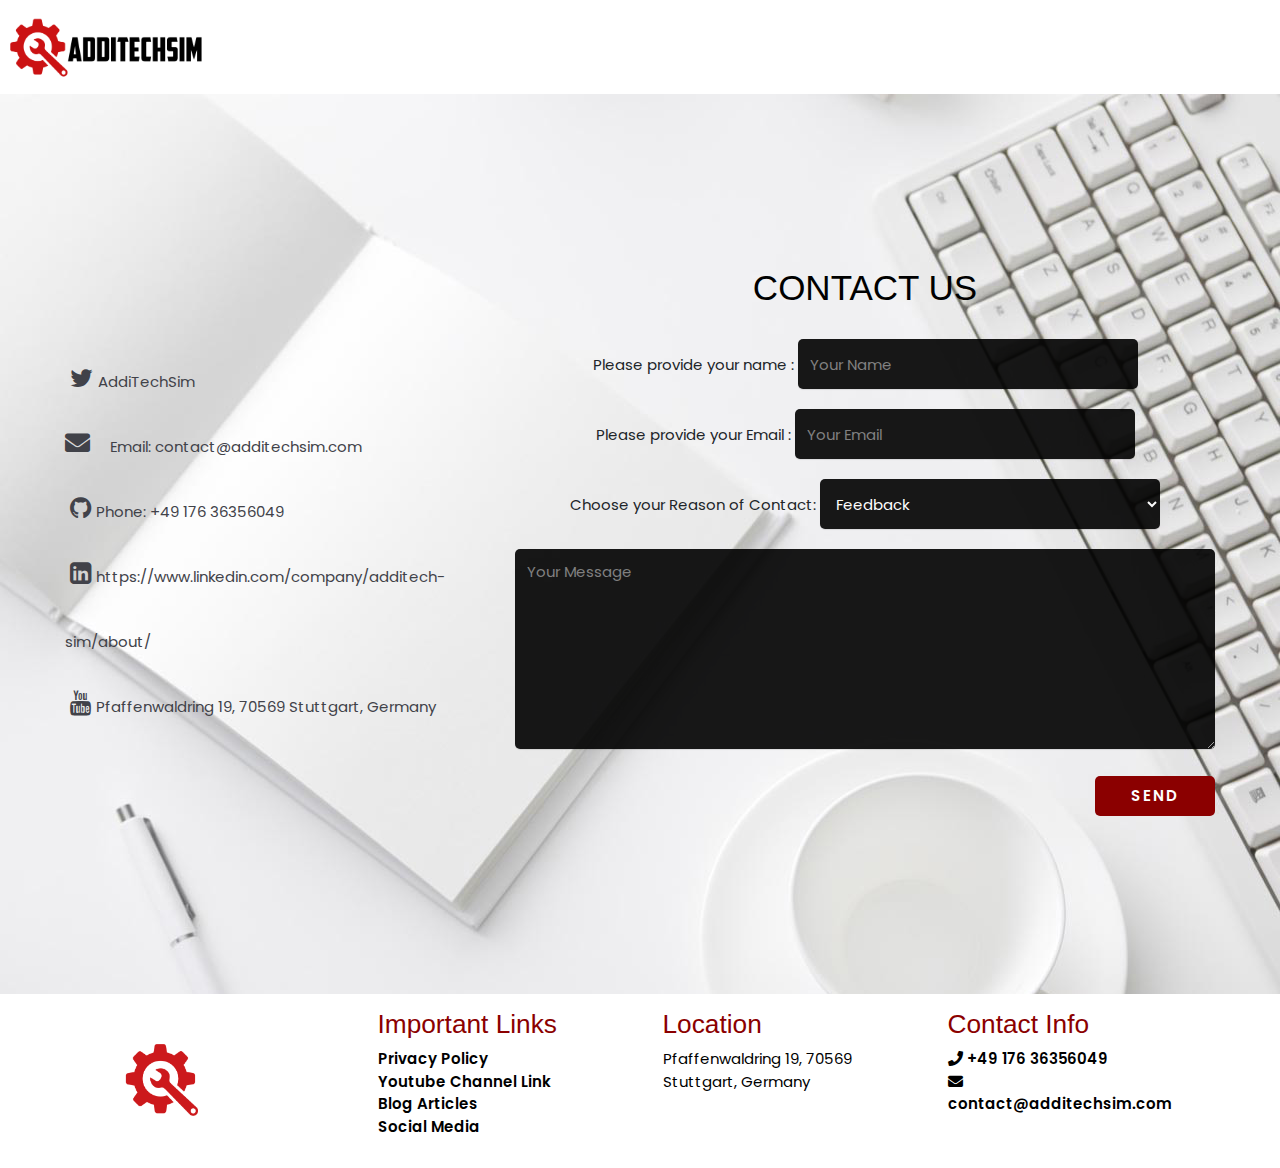
<file: contact_page.html>
<!DOCTYPE html>
<html lang="en" dir="ltr">
  <head>
    <meta charset="utf-8" />
    <meta name="viewport" content="width=device-width, initial-scale=1.0" />
    <title>Contact page</title>
    <link rel="stylesheet" href="css/contact_css.css" />
    <link rel="stylesheet" href="https://www.w3schools.com/w3css/4/w3.css">
    <link rel="stylesheet" href="css/styles.css" />
    <link rel="stylesheet" href="css/index_style.css" />
    <link
      rel="stylesheet"
      href="https://cdnjs.cloudflare.com/ajax/libs/font-awesome/5.13.1/css/all.min.css"
    />
    <link
      rel="stylesheet"
      href="https://maxcdn.bootstrapcdn.com/bootstrap/4.5.2/css/bootstrap.min.css"
    />
    <script src="https://ajax.googleapis.com/ajax/libs/jquery/3.5.1/jquery.min.js"></script>
    <script src="https://cdnjs.cloudflare.com/ajax/libs/popper.js/1.16.0/umd/popper.min.js"></script>
    <script src="https://maxcdn.bootstrapcdn.com/bootstrap/4.5.2/js/bootstrap.min.js"></script>
    <link
      rel="stylesheet"
      href="https://cdnjs.cloudflare.com/ajax/libs/font-awesome/4.7.0/css/font-awesome.min.css"
      integrity="sha512-SfTiTlX6kk+qitfevl/7LibUOeJWlt9rbyDn92a1DqWOw9vWG2MFoays0sgObmWazO5BQPiFucnnEAjpAB+/Sw=="
      crossorigin="anonymous"
    />
    <link rel="stylesheet" media="screen" href="css/animations.css" /><!-- animations stylesheet -->
  </head>
  <body>
    <a href="#header" class="nav__logo__link"><img class="nav__logo" src="images/logo.png" alt="logo"/></a>

    <div class="header" id="header" style="height: 2em;">
      <div class="w3-sidebar w3-bar-block w3-border-right" style="display:none; right:0px; top:0px" id="mySidebar">
        <button onclick="w3_close()" class="w3-bar-item w3-large">&times;</button>
        <a href="index.html" class="w3-bar-item w3-button">Home</a>
        <a href="#" class="w3-bar-item w3-button">About Us</a>
        <a href="#" class="w3-bar-item w3-button">Services</a>
        <a href="#" class="w3-bar-item w3-button">Projects</a>
        <a href="contact_page.html" class="w3-bar-item w3-button">Contact Us</a>
      </div>
      <!-- Page Content -->
      <div class="box-hamburger">
        <button class="w3-button box-hamburger w3-xlarge" style="position: fixed; right: 0px; top: 12.5px;" onclick="w3_open()"> <span style="color: rgb(0, 0, 0)">menu | </span>☰</button>
      </div>
    </div>
      
    <script>
      function w3_open() {
        document.getElementById("mySidebar").style.display = "block";
      }
      function w3_close() {
        document.getElementById("mySidebar").style.display = "none";
      }
    </script>
      
    <!--contact section start-->
    <div class="contact-section jaffa">
      <div class="contact-info">
        <div><i class="fa fa-twitter fa-2x"></i>AddiTechSim</div>
        <div><i class="fas fa-envelope"></i>Email: contact@additechsim.com</div>
        <div><i class="fa fa-github fa-2x"></i>Phone: +49 176 36356049</div>
        <div><i class="fa fa-linkedin-square fa-2x"></i>https://www.linkedin.com/company/additech-sim/about/</div>   
        <div><i class="fa fa-youtube fa-2x"></i>Pfaffenwaldring 19, 70569 Stuttgart, Germany</div>     
      </div>
      <div class="contact-form">
        <h2>Contact Us</h2>
        <form
          class="contact"
          action="https://formspree.io/f/xwkwzgqq"
          method="post"
        >
          <label>Please provide your name :</label>
          <input
            type="text"
            name="name"
            class="text-box"
            placeholder="Your Name"
            required
          /> <br> 
          <label>Please provide your Email :</label>
          <input
            type="email"
            name="email"
            class="text-box"
            placeholder="Your Email"
            required
          /> <br>
          <label for="Reasons">Choose your Reason of Contact:</label>
          <select class="text-box" name="Reasons" required>
            <option value="Feedback" selected>Feedback</option>
            <option value="Complaints">Complaints</option>
            <option value="Provide Info">Provide Info</option>
            <option value="Others">Others</option>
          </select>
          <textarea
            name="message"
            rows="5"
            placeholder="Your Message"
            required
          ></textarea>
          <input type="submit" name="submit" class="send-btn" value="Send" />
        </form>
      </div>
    </div>

    <footer class="full-footer">
      <div class="container top-footer p-md-3 p-1">
        <div class="row">
          <div class="col-md-3 pl-4 pr-4" style="top: 2em; left: 2em!important;">
            <img class="img-fluid" style="width: 5em" src="images/logo-icon.png" alt=""/>
          </div>

          <div class="col-md-3 pl-4 pr-4">
            <h3>Important Links</h3>
            <a href="#">Privacy Policy</a><br />
            <a href="#">Youtube Channel Link </a><br />
            <a href="#">Blog Articles </a><br />
            <a href="#">Social Media</a>
          </div>

          <div class="col-md-3 pl-4 pr-4">
            <h3>Location</h3>
            <p>Pfaffenwaldring 19, 70569 Stuttgart, Germany</p>
          </div>

          <div class="col-md-3 pl-4 pr-4">
            <h3>Contact Info</h3>
            <a href="#"><i class="fas fa-phone"></i> +49 176 36356049 </a><br />
            <a href="#"><i class="fas fa-envelope"></i> contact@additechsim.com </a><br />
          </div>
        </div>
      </div>
    </footer>

    <script src="bootstrap/js/jquery-3.3.1.slim.min.js"></script>
    <script src="bootstrap/js/popper.min.js"></script>
    <script src="bootstrap/js/bootstrap.min.js"></script>
  </body>
</html>
</file>
<file: css/contact_css.css>
@import url('https://fonts.googleapis.com/css2?family=Poppins:wght@400;500;600;700&display=swap');

*{
  margin: 0;
  padding: 0;
  box-sizing: border-box;
  font-family: "Poppins", sans-serif;
}

.jaffa{
  min-height: 100vh;
 background: url(../images/background_contact.jpg) no-repeat;
 background-size: cover;
  display: flex;
  justify-content: center;
  align-items: center;
}

.contact-section{
  width: 100%;
  display: flex;
  justify-content: center;
  align-items: center;
}

.contact-info{
  color:#414249;
  max-width: 500px;
  line-height: 65px;
  padding-left: 50px;
  font-size: 15px;
}

.contact-info i{
  margin-right: 20px;
  font-size: 25px;
}

.contact-form{
  max-width: 700px;
  margin-right: 50px;
}

.contact-info, .contact-form{
  flex: 1;
}

.contact-form h2{
  color: #000;
  text-align: center;
  font-size: 35px;
  text-transform: uppercase;
  margin-bottom: 30px;
}

.contact-form .text-box{
  background: #000;
  color: #fff;
  border: none;
  width: calc(50% - 10px);
  height: 50px;
  padding: 12px;
  font-size: 15px;
  border-radius: 5px;
  box-shadow: 0 1px 1px rgba(0, 0, 0, 0.1);
  margin-bottom: 20px;
  opacity: 0.9;
}

.contact-form .text-box:first-child{
  margin-right: 15px;
}

.contact-form textarea{
  background: #000;
  color: #fff;
  border: none;
  width: 100%;
  padding: 12px;
  font-size: 15px;
  min-height: 200px;
  max-height: 400px;
  resize: vertical;
  border-radius: 5px;
  box-shadow: 0 1px 1px rgba(0, 0, 0, 0.1);
  margin-bottom: 20px;
  opacity: 0.9;
}

.contact-form .send-btn{
  float: right;
  background: #8b0000;
  color: #fff;
  border: none;
  width: 120px;
  height: 40px;
  font-size: 15px;
  font-weight: 600;
  text-transform: uppercase;
  letter-spacing: 2px;
  border-radius: 5px;
  cursor: pointer;
  transition: 0.3s;
  transition-property: background;
}

.contact-form .send-btn:hover{
  background: #000000;
}

@media screen and (max-width: 950px){
  .contact-section{
    flex-direction: column;
  }

  .contact-info, .contact-form{
    margin: 30px 50px;
  }

  .contact-form h2{
    font-size: 30px;
  }

  .contact-form .text-box{
    width: 100%;
  }
}

/*css for alert messages*/

.alert-success{
  z-index: 1;
  background: #D4EDDA;
  font-size: 18px;
  padding: 20px 40px;
  min-width: 420px;
  position: fixed;
  right: 0;
  top: 10px;
  border-left: 8px solid #3AD66E;
  border-radius: 4px;
}

.alert-error{
  z-index: 1;
  background: #FFF3CD;
  font-size: 18px;
  padding: 20px 40px;
  min-width: 420px;
  position: fixed;
  right: 0;
  top: 10px;
  border-left: 8px solid #FFA502;
  border-radius: 4px;
}
.bodystyle{
  width: 90%;
  margin: 0 auto;
}

.full-footer{
  background-color: #ffffff;
  
}
.top-footer p{
  color: rgb(0, 0, 0);
}
.top-footer a{
  color: rgb(0, 0, 0);
  font-weight: 600;
}
.top-footer h3{
  color: #8b0000;
}
.bottom-footer{
  background-color: #031b2e;
}
.bottom-footer p{
  color: white;
}
</file>
<file: css/styles.css>
/* Colors
navy: #382266
pink: #ff789e
blue: #8d94ba
*/

/***  General styles  ***/

body {
  margin: 0;
  padding: 0;
  background-color:  #ffffff;
  font-family: "Poppins", sans-serif;
  font-weight: 400;
  font-size: 15px;
}
li {
  list-style-type: none;
}
a {
  text-decoration: none;
  color: #fff;
}

/* Icons */
.fa.fa-twitter,
.fa.fa-codepen,
.fa.fa-github,
.fa.fa-youtube,
.fa.fa-linkedin-square {
  display: inline-block;
  margin: 0 5px;
  color: #414249;
  transition: all 0.2s linear;
}
.fa:hover {
  color: #fff;
}
.fa-2x {
  font-size: 1.5em;
}

/* Titles */
.about__title,
.portfolio__title,
.contact__title {
  width: 100%;
  margin: 0;
  padding: 2em 0 1em;
  color: #ff789e;
  font-size: 2.5em;
  font-family: 'Open Sans', sans-serif;
  font-weight: 400;
  text-align: center;
  text-transform: uppercase;
}
.title--white {
  color: #fff;
}
.about__title__dot,
.portfolio__title__dot,
.contact__title__dot {
  display: inline-block;
  width: 10px;
  height: 10px;
  margin-left: 5px;
  background-color: #ff789e;
}
.title__dot--white {
  background-color: #fff;
}

/***  Navigation  ***/
.box-hamburger, .w3-hover-teal:hover {
  color: #8b0000;
  background-color: #ffffff15;
  font-size: 200px;
  text-align: right;
}
.w3-xlarge {
  font-size: 30px!important;
}
.w3-button:hover {
  color: #dd3333!important;
  background-color: rgba(255, 255, 255, 0)!important;
}
button, input, select, textarea {
  font-family: 'Poppins', sans-serif;
  line-height: inherit;
}
.w3-bar-block .w3-bar-item {
  width: 100%;
  display: block;
  padding: 12px 16px;
  text-align: left;
  border: none;
  white-space: normal;
  float: none;
  outline: 0;
}
.w3-large {
  font-size: 50px!important;
  color: #8b0000;
  font-family: 'Courier New', Courier, monospace;
}
.w3-sidebar {
  height: 100%;
  width: 200px;
  background-color: #e4e4e4;
  position: fixed!important;
  z-index: 1;
  overflow: auto;
}


/**Nav2**/
.nav {
  max-width: 100%;
  height: 75px;
  margin: 0 auto;
  background-color: #ffffff;
  opacity: 0;
  position: fixed;
  top: 0;
  left: 0;
  right: 0;
  z-index: 5;
}

.nav__logo {
  max-width: 200px;
  height: auto;
  position: relative;
  top: 1em;
  left: 0.5em;
}
.nav__hamburger {
  position: absolute;
  top: 1.5em;
  right: 0.8em;
  cursor: pointer;
  opacity: 1;
  -webkit-user-select: none;
     -moz-user-select: none;
      -ms-user-select: none;
          user-select: none;
}
.hamburger {
  stroke: #8B0000;
  stroke-width: 3;
  stroke-linecap: round;
}
.hamburger__name {
  padding: 7.5px;
  position: absolute;
  bottom: 2.2em;
  right: 5.8em;
  font-size: 0.75em;
  font-family: 'Open Sans', sans-serif;
  font-weight: 600;
  color: rgb(0, 0, 0);
  border-right: 2px solid #8B0000;
  text-transform: uppercase;
  letter-spacing: 2px;
}
.nav-menu {
  width: 0;
  height: 100%;
  background-color: #8B0000;
  background: linear-gradient(to top, #8B0000, #a06262);
  position: fixed;
  top: 0;
  right: 0;
  bottom: 0;
  z-index: 5;
  transition: all 0.5s linear;
}
.nav-menu__cross {
  /* display: none; */
  /* position: absolute;
  top: 0.8em;
  right: 0.6em; */
  opacity: 1;
  cursor: pointer;
  z-index: 6;
  -webkit-user-select: none;
     -moz-user-select: none;
      -ms-user-select: none;
          user-select: none;
  margin-left: 200px;
  margin-top: 10px;
}
.nav-menu__cross-line {
  stroke: #cfd2e2;
  stroke-width: 3;
  stroke-linecap: round;
}
.nav-menu__list {
  padding-top: 1.2em;
  margin-left: -0.7em;
}
.nav-menu__list-item {
  color: #fff;
  font-size: 1.2em;
  font-family: 'Open Sans', sans-serif;
  font-weight: 400;
  line-height: 1.8em;
  position: relative;
  opacity: 1;
}
.nav-menu__link {
  color: #cfd2e2;
  transition: all 0.1s linear;
}
.nav-menu__link:hover {
  color: #fff;
}
.nav-menu__separator {
  width: 195px;
  margin: 2em 0 2em 1.7em ;
  height: 1px;
  background-color: #cfd2e2;
  border: none;
  opacity: 1;
}
.nav-menu__text,
.nav-menu__email {
  margin: 2em;
  width: 200px;
  color: #cfd2e2;
  font-size: 0.9em;
  font-family: 'Open Sans', sans-serif;
  font-weight: 400;
  opacity: 1;
}
.nav-menu__link--email {
  color: #cfd2e2;
  transition: all 0.1s linear;
}
.nav-menu__link--email:hover {
  color: #fff;
}
.nav-menu__social-btn {
  margin: 2em 1.3em;
  width: 250px;
  opacity: 1;
}

/***  Header  ***/
.header {
  /** background-image: url(http://additechsim.ddns.net/static/atss.png);  **/
  background-repeat: repeat;
  background-size: 400px;
  background-position: top left;
  text-align: center;
  position: relative;
  z-index: 2;
  opacity: 0;
  overflow: hidden;
}
.header__title {
  display: inline-block;
  background-color: #fff;
  padding: 0 15px;
  color: #ff789e;
  font-size: 2.9em;
  font-family: 'Open Sans', sans-serif;
  font-weight: 800;
  text-transform: uppercase;
  opacity: 0;
  position: absolute;
  top: 2em;
  left: 50%;
  -webkit-transform: translateX(-50%);
          transform: translateX(-50%);
}
.header__subtitle {
  display: inline-block;
  background-color: #8d94ba;
  padding: 3px 15px;
  color: #fff;
  font-size: 1.8em;
  font-family: 'Open Sans', sans-serif;
  font-weight: 400;
  letter-spacing: 1px;
  opacity: 0;
  position: absolute;
  top: 6em;
  left: 50%;
  -webkit-transform: translateX(-50%);
          transform: translateX(-50%);
}
.header__btn {
  border: 4px solid #fff;
  border-bottom-color: transparent;
  border-top-color: transparent;
  width: 220px;
  background-color: #8d94ba;
  border-radius: 25px;
  padding: 5px 0;
  color: #fff;
  font-size: 1.3em;
  font-family: 'Open Sans', sans-serif;
  font-weight: 400;
  letter-spacing: 1px;
  opacity: 0;
  position: absolute;
  bottom: 8em;
  left: 50%;
  -webkit-transform: translateX(-50%);
          transform: translateX(-50%);
  transition: all .3s linear;
}
.header__btn:hover {
  box-shadow: 0 3px 5px -3px #333,
              inset 0 -50px 0 0 #382266;
  color: #fff;
}
.header__mouse__container {
  box-sizing: border-box;
  position: absolute;
  bottom: -100px;
  left: 50%;
  -webkit-transform: translateX(-50%);
          transform: translateX(-50%);
  width: 170px;
  height: 150px;
  background-color: #382266;
  border-radius: 50%;
}
.header__mouse {
  width: 34px;
  height: auto;
  position: absolute;
  bottom: 7.5em;
  left: 50%;
  -webkit-transform: translateX(-50%);
          transform: translateX(-50%);
  z-index: 4;
}
.header__mouse__roll {
  width: 34px;
  height: auto;
  position: absolute;
  bottom: 7.5em;
  left: 50%;
  -webkit-transform: translateX(-50%);
          transform: translateX(-50%);
  z-index: 4;
}
.header__mouse__text {
  color: #fff;
  font-size: 0.6em;
  font-family: 'Open Sans', sans-serif;
  font-weight: 400;
  letter-spacing: 1px;
  position: absolute;
  bottom: 9.2em;
  left: 50%;
  -webkit-transform: translateX(-50%);
          transform: translateX(-50%);
  z-index: 4;
}

/*** Slider ***/

#slider{
  padding: 0px;
}
.content-area{
  display: inline-block; 
  position: relative;
  padding: 0px;
  width: 100%;
}
.center {
  position: absolute;
  top: 50%;
  left: 50%;
  transform: translate(-50%, -50%);
  font-size: 18px;
}
.custom-overlay{
  position: absolute;
  top: 0px;
  bottom: 0;
  left: 0;
  right: 0;
  text-align: center;
  background-color: rgba(0, 0, 0, 0.5);
  opacity: 0;
  transition: all 400ms ease-in-out;
  height: 100%;
}
.custom-overlay:hover{
  opacity: 1;
}
.custom-overlay button{
  position: absolute;
  border:none;
  background-color:transparent;
  outline:none;
  font-size: 30px;
  top: 70%;
  left: 45%;
  width: fit-content;
  height: 50px;
  font-family: 'Nunito Sans', sans-serif;
  font-size: 20px;
  color: #ffffff;
  background-color: #8b0000;
}
.custom-overlay button:hover{
  color: #ffffff!important;
  background-color: #8b0000d0!important;
}
.custom-overlay h4{
  position: absolute;
  font-size: 20px;
  width: max-content;
  left: 50%;
  font-family: sans-serif;
  color: #ffffff;
}
.content-text{
  position: absolute;
  top: 50%;
  left: 50%;
  transform: translateY(-50%);
}
.owl-dots{
  position: relative;
  text-align: center;
  margin-top: 1%;
}
.owl-dot{
  display: inline-block;
  height: 5px !important;
  width: 40px !important;
  background-color: black !important;
  opacity: 0.7;
  margin: 0 5px;
}
.owl-dot.active{
  background-color: #8B0000 !important;
}


/**.slide {
  display: inline-block;
  position: fixed;
  width: 100%;
  height: 500px;
  top: 4.75em;
  left: 0em;
}**/

/*** Main section ***/
.main-container {
  opacity: 0;
  z-index: 1;
  position: relative;
  z-index: 1;
}

/*** About section ***/
.about {
  background-color: #382266;
}
.about__info__container {
  display: -webkit-box;
  display: -ms-flexbox;
  display: flex;
  -webkit-box-pack: center;
      -ms-flex-pack: center;
          justify-content: center;
  padding: 0 2em 3em;
}
.about__text {
  min-width: 300px;
  max-width: 560px;
  box-sizing: content-box;
  background-color: #ff789e;
  padding: 0 2em 0;
  border-left: 15px solid #8d94ba;
}
.about__text__description {
  font-family: 'Source Sans Pro', sans-serif;
}
.about__text__description:first-of-type {
  padding-bottom: 1em;
  color: #fff;
  font-size: 1.6em;
  font-weight: 400;
  border-bottom: 1px solid #fff;
}
.about__text__description:last-of-type {
  color: #fff;
  font-size: 1.3em;
  font-weight: 300;
}
.about__btn {
  display: inline-block;
  height: 26px;
  margin: 0.5em 0 1em 0;
  padding: 5px 20px 3px;
  border-radius: 26px;
  background-color: #8d94ba;
  color: #fff;
  font-size: 1em;
  font-family: 'Open Sans', sans-serif;
  font-weight: 400;
  border: 4px solid #fff;
  border-bottom-color: transparent;
  border-top-color: transparent;
  transition: all 0.3s linear;
}
.about__btn:hover {
  box-shadow: inset 0 -50px 0 0 #382266;
  color: #fff;
}
.about__img {
  display: block;
  max-width: 360px;
  max-height: 360px;
  border-radius: 50%;
  border: 15px solid #ff789e;
  border-top-left-radius: 0;
  border-bottom-left-radius: 0;
}
.about__img__mobile {
  display: none;
}

/*** Portfolio ***/

.portfolio {
  padding: 0 2em 3em;
  background-color: #fff;
  z-index: 4;
}
.portfolio__description {
  max-width: 65%;
  margin: 0 auto 2em;
  color: #382266;
  font-size: 1.2em;
  font-family: 'Source Sans Pro', sans-serif;
  font-weight: 300;
  text-align: center;
}
.portfolio__nav__container {
  max-width: 918px;
  margin: 0 auto 0.5em;
  display: -webkit-box;
  display: -ms-flexbox;
  display: flex;
  -webkit-box-pack: center;
      -ms-flex-pack: center;
          justify-content: center;
  -ms-flex-wrap: wrap;
      flex-wrap: wrap;
  background-color: #7078a9;
}
.portfolio__nav__btn {
  width: 128px;
  margin: 1em 0.8em 0.8em;
  padding: 0 5px 4px;
  background-color: transparent;
  color: #fff;
  font-size: 1.1em;
  font-family: 'Open Sans', sans-serif;
  font-weight: 400;
  text-align: center;
  border: none;
  position: relative;
}
.portfolio__nav__btn:before,
.portfolio__nav__btn:after  {
  content: "";
  position: absolute;
  top: -13%;
  left: 50%;
  -webkit-transform: translateX(-50%);
          transform: translateX(-50%);
  border-width: 0;
  border-style: solid;
  border-color: #fff;
  width: 128px;
  height: 115%;
  transition: all .3s linear;
}
.portfolio__nav__btn:before {
  border-top-width: 2px;
  border-left-width: 2px;
}
.portfolio__nav__btn:after {
  border-bottom-width: 2px;
  border-right-width: 2px;
}
.portfolio__nav__btn:hover.portfolio__nav__btn:before,
.portfolio__nav__btn:hover.portfolio__nav__btn:after {
  width: 70%;
  height: 0%;
}
.portfolio__nav__btn:hover.portfolio__nav__btn:after {
  top: 100%;
}
.portfolio__items-container {
  max-width: 932px;
  margin: 0 auto;
  background-color: #fff;
  display: -webkit-box;
  display: -ms-flexbox;
  display: flex;
  -webkit-box-pack: center;
      -ms-flex-pack: center;
          justify-content: center;
  -ms-flex-wrap: wrap;
      flex-wrap: wrap;
  overflow: hidden;
}
.portfolio__item {
  display: block;
  margin: 0.5em;
  width: 450px;
  background-color: #7078a9;
  position: relative;
  overflow: hidden;
  float: left;
}
.portfolio__item__info {
  margin: 0.2em 0 0.5em;
  color: #fff;
  font-size: 1.4em;
  font-family: 'Open Sans', sans-serif;
  font-weight: 300;
  text-align: center;
}
.portfolio__item__thumbnail {
  width: 100%;
  height: auto;
  border-bottom: 1px solid #cfd2e2;
  -webkit-transform: translateY(0%);
          transform: translateY(0%);
  transition: all 0.6s linear;
  z-index: 4;
}
.portfolio__item:hover .portfolio__item__thumbnail {
  -webkit-transform: scale(1.1) translateY(120%);
          transform: scale(1.1) translateY(120%);
}
.portfolio__item:hover .portfolio__item__hover {
  -webkit-transform: translateY(0%);
          transform: translateY(0%);
}
.portfolio__item__hover {
  position: relative;
  width: 100%;
  height: 100%;
  padding-top: 2.5em;
  background-color: #ff4d7f;
  background: linear-gradient(to top, #ff99b6 0%, #ff4d7f 100%);
  position: absolute;
  left: 0;
  top: 0;
  -webkit-transform: translateY(-100%);
          transform: translateY(-100%);
  transition: all 0.6s linear;
  text-align: center;
  z-index: 3;
}
.portfolio__item__hover:before {
  content: "";
  position: absolute;
  top: 2em;
  left: 1.5em;
  width: 0;
  height: 0;
  border-width: 0;
  border-top-width: 1px;
  border-left-width: 1px;
  border-style: solid;
  border-color: #fff;
  transition: all .8s linear;
}
.portfolio__item__hover:after {
  content: "";
  position: absolute;
  bottom: 4.5em;
  right: 1.5em;
  width: 0;
  height: 0;
  border-width: 0;
  border-bottom-width: 1px;
  border-right-width: 1px;
  border-style: solid;
  border-color: #fff;
  transition: all .8s linear;
}
.portfolio__item:hover .portfolio__item__hover:before,
.portfolio__item:hover .portfolio__item__hover:after {
  width: 85%;
  height: 65%;
}
.portfolio__item__hover__title {
  margin: 1.5em 0 0;
  color: #fff;
  font-size: 2.4em;
  font-family: 'Open Sans', sans-serif;
  font-weight: 400;
}
.portfolio__item__hover__description {
  max-width: 60%;
  margin: 0.5em auto 0;
  color: #fff;
  font-size: 1.3em;
  font-family: 'Source Sans Pro', sans-serif;
  font-weight: 300;
}
.portfolio__item__hover__base-info {
  position: absolute;
  left: 40%;
  bottom: 3.5em;
  -webkit-transform: translateX(-35%);
          transform: translateX(-35%);
  color: #fff;
  font-size: 1.1em;
  font-family: 'Source Sans Pro', sans-serif;
  font-weight: 300;
}
.portfolio__item__hover__base-info__title {
  color: #fff;
  font-size: 1.2em;
  font-family: 'Open Sans', sans-serif;
  font-weight: 400;
}

/*** Contact ***/
.contact {
  padding: 0 0 3em;
  background-color: #ffffff00;
  text-align: center;
}
.contact__description {
  margin: 0 auto;
  color: #fff;
  font-size: 1.4em;
  font-family: 'Source Sans Pro', sans-serif;
  font-weight: 300;
}
.contact__link {
  display: inline-block;
  margin-top: 1em;
  font-size: 2em;
  font-family: 'Open Sans', sans-serif;
  font-weight: 400;
  border-bottom: 1px solid #fff;
  transition: all 0.1s linear;
}
.contact__envelope {
  background-image: url(../images/envelope.svg);
  background-size: 550px;
  height: 400px;
  background-position: 95% 30%;
  background-repeat: no-repeat;
}
.contact__social-btn__container {
  display: block;
  width: 390px;
  margin: 3em auto 0;
}
.contact__btn__link:first-child{
  margin-left: -1.5em;
}
.contact__social-btn {
  display: inline-block;
  width: 25px;
  height: 23px;
  padding: 10px;
  background-color: rgba(255,255,255, 0.3);
  border-radius: 25px;
  border: 4px solid rgba(255,255,255, 1);
  border-bottom-color: transparent;
  border-top-color: transparent;
  transition: all 0.3s linear;
  margin-left: -1.3em;
}
.contact__social-btn__container .fa.fa-twitter,
.contact__social-btn__container .fa.fa-codepen,
.contact__social-btn__container .fa.fa-github,
.contact__social-btn__container .fa.fa-youtube,
.contact__social-btn__container .fa.fa-linkedin-square {
  color: #fff;
  position: relative;
  left: 1.02em;
  top: -0.67em;
}
.contact__social-btn__container .fa.fa-twitter {
  left: 1.05em;
}
.contact__social-btn__container .fa.fa-codepen {
  left: 1.1em;
}
.contact__social-btn:hover {
  -webkit-transform: rotate(180deg);
          transform: rotate(180deg);
}

/***  Footer  ***/
.footer {
  border-top: 2px solid #cfd2e2;
  height: 100px;
  background-color: #382266;
  opacity: 0;
  position: relative;
  top: 2em;
}
.footer__info__container {
  margin: 1.5em 4em 1em;
  display: -webkit-box;
  display: -ms-flexbox;
  display: flex;
  -ms-flex-pack: distribute;
      justify-content: space-around;
  -webkit-box-align: center;
      -ms-flex-align: center;
          align-items: center;
}
.footer__copyright {
  -webkit-box-flex: 2;
      -ms-flex: 2;
          flex: 2;
  margin: 0;
  color: #cfd2e2;
  font-family: "Open Sans", sans-serif;
  font-size: 1.1em;
  font-weight: 400;
}
.footer-menu__list {
  -webkit-box-flex: 2;
      -ms-flex: 2;
          flex: 2;
  text-align: center;
  padding: 0;
}
.footer-menu__list-item {
  display: inline-block;
  margin: 0 0.5em;
  color: #fff;
  font-size: 1.1em;
  font-family: 'Open Sans', sans-serif;
  font-weight: 400;
  opacity: 1;
}
.footer-menu__link {
  color: #cfd2e2;
  -webkit-transform: none;
          transform: none;
  transition: all 0.1s linear;
}
.footer-menu__link:hover {
  color: #fff;
}
.footer__social-btn {
  -webkit-box-flex: 2;
      -ms-flex: 2;
          flex: 2;
  opacity: 1;
  text-align: right;
}
</file>
<file: css/index_style.css>
* {
  margin: 0;
  padding: 0;
  box-sizing: border-box;
}

.bodystyle {
  width: 95%;
  margin: 0 auto;
}
.carousel-inner img {
  width: 100%;
  height: 100%;
}
main {
  margin: 40px 0;
}

.card {
  border: none !important;
}
.card-body {
  padding: 5px 0 !important;
}
.estyle {
  width: 100%;
  height: 600px;
  background-image: url(../images/charging_auto_x1.jpg);
  background-repeat: no-repeat;
  background-size: 100% 100%;
  margin: 20px 0 40px 0;
  color: white;
  display: flex;
  justify-content: center;
  flex-direction: column;
  align-items: flex-start;
  padding-left: 70px;
}
button {
  color: #000;
  background: rgb(216, 180, 180);
  font-size: 15px;
  padding: 8px 20px;
  border: none;
}
.navbar-brand {
  font-size: 40px !important;
}
.foot {
  background: #d6d5d5;
  padding: 40px 0;
}
.foot li {
  list-style: none;
  margin-left: 150px;
}
.foot a {
  text-decoration: none;
  color: #818181;
}
.foot p {
  margin-left: 150px;
}
.full-footer{
  background-color: #ffffff;
}
.top-footer p{
  color: rgb(0, 0, 0);
}
.top-footer a{
  color: rgb(0, 0, 0);
  font-weight: 600;
}
.top-footer h3{
  color: #8b0000;
}
.bottom-footer {
  background-color: #031b2e;
}
.bottom-footer p {
  color: white;
}
.modelx {
  top: auto;
  bottom: 20px;
  text-align: right !important;
}
.models {
  top: auto;
  bottom: 0px !important;
  text-align: right !important;
  
}
.mach {
  top: auto;
  bottom: 20px;
  text-align: left !important;
}
</file>
<file: css/animations.css>
/* Global */
.header,
.main-container,
.footer {
  -webkit-animation: fadeIn 0.5s 1s 1 forwards ease-in;
          animation: fadeIn 0.5s 1s 1 forwards ease-in;
}

/* Navigation */
.nav {
  -webkit-animation: slideInNav 1s 0.5s 1 forwards ease-in;
          animation: slideInNav 1s 0.5s 1 forwards ease-in;
}
/* .nav-menu__items__animation {
  -webkit-animation: slideInMenuItems 0.3s 1 forwards ease-in;
          animation: slideInMenuItems 0.3s 1 forwards ease-in;
}
.nav-menu__list-item:nth-child(2) {
  -webkit-animation-delay: 0.1s;
          animation-delay: 0.1s;
}
.nav-menu__list-item:nth-child(3) {
  -webkit-animation-delay: 0.2s;
          animation-delay: 0.2s;
}
.nav-menu__list-item:nth-child(4) {
  -webkit-animation-delay: 0.3s;
          animation-delay: 0.3s;
}
.nav-menu__separator {
  -webkit-animation-delay: 0.8s;
          animation-delay: 0.8s;
}
.nav-menu__text {
  -webkit-animation-delay: 1s;
          animation-delay: 1s;
}
.nav-menu__email {
  -webkit-animation-delay: 1.2s;
          animation-delay: 1.2s;
}
.nav-menu__social-btn {
  -webkit-animation-delay: 1.4s;
          animation-delay: 1.4s;
} */
/* .nav-menu__cross__animation {
  -webkit-animation: fadeIn 0.5s 1 forwards linear;
          animation: fadeIn 0.5s 1 forwards linear;
  -webkit-animation-delay: 0.5s;
          animation-delay: 0.5s;
} */

/* Header */
.header,
.header__title,
.header__subtitle,
.header__btn {
  -webkit-animation: fadeIn 0.5s 1s 1 forwards ease-in;
          animation: fadeIn 0.5s 1s 1 forwards ease-in;
}
.header__mouse__roll {
  -webkit-animation: roll 2s infinite normal forwards;
          animation: roll 2s infinite normal forwards;
}

/* Portfolio */
.portfolio__item__hide {
  -webkit-animation: itemHide 1.1s forwards cubic-bezier(.25,.1,.25,1);
          animation: itemHide 1.1s forwards cubic-bezier(.25,.1,.25,1);
}
.portfolio__item__show {
  -webkit-animation: itemShow 1.1s forwards cubic-bezier(.25,.1,.25,1);
          animation: itemShow 1.1s forwards cubic-bezier(.25,.1,.25,1);
}

/*** About me page ***/

.about-me__container {
  -webkit-animation: showAbout 0.5s forwards linear;
          animation: showAbout 0.5s forwards linear;
}
.about-me__skills__show {
  -webkit-animation: fadeIn .5s forwards linear;
          animation: fadeIn .5s forwards linear;
}
.about-me__skills__hide {
  -webkit-animation: fadeOut 1.5s forwards linear;
          animation: fadeOut 1.5s forwards linear;
}
.about-me__more.about__me__more__slide {
  -webkit-animation: slide 1s linear;
          animation: slide 1s linear;
}
/*** Project Page ***/

.project__container {
  -webkit-animation: showNextProject 0.5s forwards linear;
          animation: showNextProject 0.5s forwards linear;
}

/********** Animations ************/

/*  .nav  */
@-webkit-keyframes slideInNav {
  0% {
    -webkit-transform: translateY(-100%);
            transform: translateY(-100%);
    top: -58px;
    opacity: 0;
  }
  100% {
    -webkit-transform: translateY(0%);
            transform: translateY(0%);
    top: 0;
    opacity: 1;
  }
}
@keyframes slideInNav {
  0% {
    -webkit-transform: translateY(-100%);
            transform: translateY(-100%);
    top: -58px;
    opacity: 0;
  }
  100% {
    -webkit-transform: translateY(0%);
            transform: translateY(0%);
    top: 0;
    opacity: 1;
  }
}

/* .header__mouse__roll  */
@-webkit-keyframes roll {
  0% {
    -webkit-transform: translateX(-50%) translateY(0%) scale(1, 1);
            transform: translateX(-50%) translateY(0%) scale(1, 1);
    opacity: 0;
  }
  50% {
    -webkit-transform: translateX(-50%) translateY(7%) scale(1.3, 0.8);
            transform: translateX(-50%) translateY(7%) scale(1.3, 0.8);
    opacity: 1;
  }
  100% {
    -webkit-transform: translateX(-50%) translateY(10%) scale(1.3, 0.8);
            transform: translateX(-50%) translateY(10%) scale(1.3, 0.8);
    opacity: 0;
  }
}
@keyframes roll {
  0% {
    -webkit-transform: translateX(-50%) translateY(0%) scale(1, 1);
            transform: translateX(-50%) translateY(0%) scale(1, 1);
    opacity: 0;
  }
  50% {
    -webkit-transform: translateX(-50%) translateY(7%) scale(1.3, 0.8);
            transform: translateX(-50%) translateY(7%) scale(1.3, 0.8);
    opacity: 1;
  }
  100% {
    -webkit-transform: translateX(-50%) translateY(10%) scale(1.3, 0.8);
            transform: translateX(-50%) translateY(10%) scale(1.3, 0.8);
    opacity: 0;
  }
}

/*  .nav-menu  */
@-webkit-keyframes slideInMenuItems {
  0% {
    -webkit-transform: scale3d(0.5);
            transform: scale3d(0.5);
    top: 1em;
    opacity: 0;
  }
  100% {
    -webkit-transform: scale3d(1);
            transform: scale3d(1);
    top: 0;
    opacity: 1;
  }
}
@keyframes slideInMenuItems {
  0% {
    -webkit-transform: scale3d(0.5);
            transform: scale3d(0.5);
    top: 1em;
    opacity: 0;
  }
  100% {
    -webkit-transform: scale3d(1);
            transform: scale3d(1);
    top: 0;
    opacity: 1;
  }
}

/*  add opacity  */
@-webkit-keyframes fadeIn {
  0% {
    opacity: 0;
  }
  100% {
    opacity: 1;
  }
}
@keyframes fadeIn {
  0% {
    opacity: 0;
  }
  100% {
    opacity: 1;
  }
}

/*  remove opacity  */
@-webkit-keyframes fadeOut {
  0% {
    opacity: 1;
  }
  100% {
    opacity: 0;
  }
}
@keyframes fadeOut {
  0% {
    opacity: 1;
  }
  100% {
    opacity: 0;
  }
}

/* .portfolio__item */
@-webkit-keyframes itemHide {
  0% {
    -webkit-transform: translateX(0%) scale(1, 1);
            transform: translateX(0%) scale(1, 1);
    opacity: 1;
  }
  100% {
    -webkit-transform: translateX(-20%) scale(.8, .8);
            transform: translateX(-20%) scale(.8, .8);
    opacity: 0.6;
  }
}
@keyframes itemHide {
  0% {
    -webkit-transform: translateX(0%) scale(1, 1);
            transform: translateX(0%) scale(1, 1);
    opacity: 1;
  }
  100% {
    -webkit-transform: translateX(-20%) scale(.8, .8);
            transform: translateX(-20%) scale(.8, .8);
    opacity: 0.6;
  }
}
@-webkit-keyframes itemShow {
  0% {
    -webkit-transform: translateX(-20%) scale(.8, .8);
            transform: translateX(-20%) scale(.8, .8);
    opacity: 0.6;
  }
  100% {
    -webkit-transform: translateX(0%) scale(1, 1);
            transform: translateX(0%) scale(1, 1);
    opacity: 1;
  }
}
@keyframes itemShow {
  0% {
    -webkit-transform: translateX(-20%) scale(.8, .8);
            transform: translateX(-20%) scale(.8, .8);
    opacity: 0.6;
  }
  100% {
    -webkit-transform: translateX(0%) scale(1, 1);
            transform: translateX(0%) scale(1, 1);
    opacity: 1;
  }
}

/* about-me */
@-webkit-keyframes slide {
  0%, 100% {
    right: 0;
  }
  50% {
    right: -100%;
  }
}
@keyframes slide {
  0%, 100% {
    right: 0;
  }
  50% {
    right: -100%;
  }
}
@-webkit-keyframes showAbout {
  0% {
    visibility: hidden;
    opacity: 0;
    -webkit-transform: scale(0.8);
            transform: scale(0.8);
  }
  100% {
    -webkit-transform: scale(1);
            transform: scale(1);
    visibility: visible;
    opacity: 1;
  }
}
@keyframes showAbout {
  0% {
    visibility: hidden;
    opacity: 0;
    -webkit-transform: scale(0.8);
            transform: scale(0.8);
  }
  100% {
    -webkit-transform: scale(1);
            transform: scale(1);
    visibility: visible;
    opacity: 1;
  }
}

/* Project page */
@-webkit-keyframes showNextProject {
  0% {
    visibility: visible;
    opacity: 0;
    -webkit-transform: scale(0.8);
            transform: scale(0.8);
  }
  100% {
    visibility: visible;
    opacity: 1;
    -webkit-transform: scale(1);
            transform: scale(1);
  }
}
@keyframes showNextProject {
  0% {
    visibility: visible;
    opacity: 0;
    -webkit-transform: scale(0.8);
            transform: scale(0.8);
  }
  100% {
    visibility: visible;
    opacity: 1;
    -webkit-transform: scale(1);
            transform: scale(1);
  }
}
</file>
